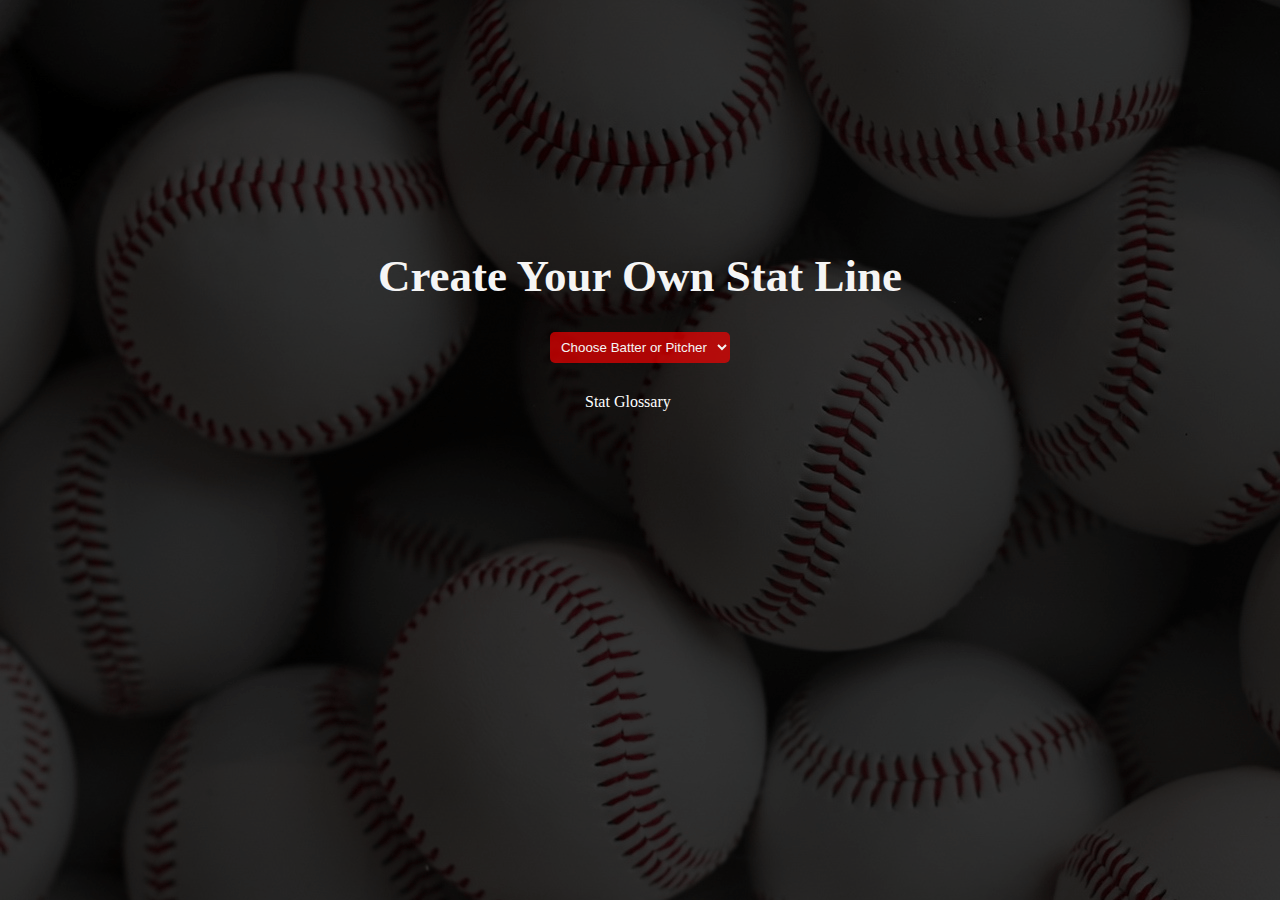
<file: index.html>
<!DOCTYPE html>
<html lang="en">
<head>
    <meta charset="UTF-8">
    <meta name="viewport" content="width=device-width, initial-scale=1.0">
    <script defer src="index.js"></script>
    <link rel="stylesheet" href="styles.css">
    <title>Baseball Stats</title>
</head>
<body>

    <div id="stats-container">
        <h1>Create Your Own Stat Line</h1>
        <select name="baseball-player" id="player-choice">
            <option value="">Choose Batter or Pitcher</option>
            <option value="batter" id="batter">Batter</option>
            <option value="pitcher" id="pitcher">Pitcher</option>
        </select>
        <form id="main-form" required>
            <div id="name-section"> 
                <input type="text" class="submit" placeholder="Player Name" id="player-name" autocomplete="name" autocapitalize="words" required />
                <input type="submit" class="submit" id="main-button" value="Submit">
            </div>
            <div id="batter-stats-container" class="input-data" required>
                <input type="number" class="batter-stats" placeholder="At-Bats" id="at-bats" min="0"  />
                <input type="number" class="batter-stats" placeholder="Hits" id="hits" min="0"  />
                <input type="number" class="batter-stats" placeholder="Walks" id="walks" min="0"  /> 
                <input type="number" class="batter-stats" placeholder="Sacrifice Flies" id="sacrifice-flies" min="0"  /> 
                <input type="number" class="batter-stats" placeholder="Hit-by-Pitches" id="hit-by-pitches" min="0"  /> 
                <input type="number" class="batter-stats" placeholder="Singles" id="singles" min="0"  /> 
                <input type="number" class="batter-stats" placeholder="Doubles" id="doubles" min="0"  />
                <input type="number" class="batter-stats" placeholder="Triples" id="triples" min="0"  /> 
                <input type="number" class="batter-stats" placeholder="Home Runs" id="home-runs" min="0"  /> 
                <input type="number" class="batter-stats" placeholder="Runs Batted In" id="runs-batted-in" min="0"  /> 
                <input type="number" class="batter-stats" placeholder="Runs Scored" id="runs-scored" min="0"  />
                <input type="number" class="batter-stats" placeholder="Stolen Bases" id="stolen-bases" min="0"  /> 

            </div>
            <div id="pitcher-stats-container" class="input-data" required>
                <input type="number" class="pitcher-stats" placeholder="Innings Pitched" id="innings-pitched" min="0" />
                <input type="number" class="pitcher-stats" placeholder="Runs Allowed" id="runs-allowed" min="0"  />
                <input type="number" class="pitcher-stats" placeholder="Earned Runs" id="earned-runs" min="0"  />
                <input type="number" class="pitcher-stats" placeholder="Hits Given Up" id="hits-given-up" min="0"  />
                <input type="number" class="pitcher-stats" placeholder="Walks Issued" id="walks-issued" min="0"  />
                <input type="number" class="pitcher-stats" placeholder="Wild Pitches" id="wild-pitches" min="0"  />
                <input type="number" class="pitcher-stats" placeholder="Strikeouts" id="strikeouts" min="0"  />
                <input type="number" class="pitcher-stats" placeholder="Home Runs Allowed" id="home-runs-allowed" min="0"  />
                <input type="number" class="pitcher-stats" placeholder="Wins" id="wins" min="0"  />
                <input type="number" class="pitcher-stats" placeholder="Losses" id="losses" min="0"  />
            </div>
        </form>
        <div id="results-box">
            <h2></h2>
            <p id="stat-labels" class="label"></p>
            <p id="stats-go-here" class="stats"></p>
            <p id="misc-stat-labels" class="label"></p>
            <p id="misc-stats" class="stats"></p>
        </div>

        <a href="Glossary/glossary.html" target="_blank">Stat Glossary</a>

    </div>
    
</body>
</file>
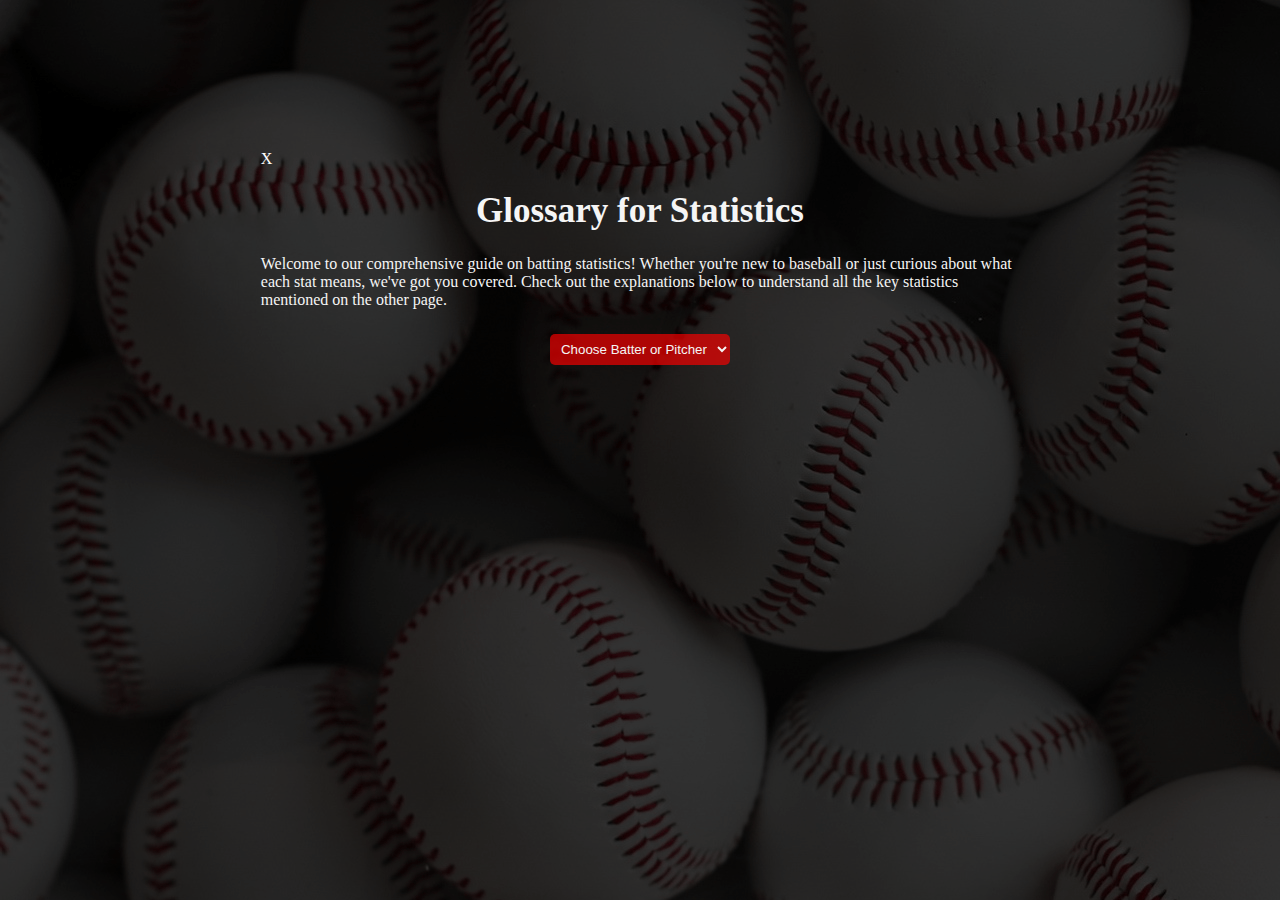
<file: Glossary/glossary.html>
<!DOCTYPE html>
<html lang="en">
<head>
    <meta charset="UTF-8">
    <meta name="viewport" content="width=device-width, initial-scale=1.0">
    <script defer src="glossary.js"></script>
    <link rel="stylesheet" href="glossary-styles.css">
    <title>Stat Glossary</title>
</head>
<body>


    <div id="glossary-container">
        <div id="go-back">
            <a href="" onclick="window.close()">X</a>
        </div>

        <div id="intro">
            <h1>Glossary for Statistics</h1>
            <p>
                Welcome to our comprehensive guide on batting statistics! 
                Whether you're new to baseball or just curious about what each stat means, we've got you covered. 
                Check out the explanations below to understand all the key statistics mentioned on the other page.
            </p>
        </div>
        
        <select name="player-type" id="player-dropdown">
            <option value="">Choose Batter or Pitcher</option>
            <option value="batter" id="batter">Batting</option>
            <option value="pitcher" id="pitcher">Pitching</option>
        </select>

        <h2 class="definition-header">Batting Stat Definitions</h2>
        <div class="definitions">
            <p class="stat"><span>AB</span> - This stands for At-Bats. This measures how many times the batter comes to the plate and some kind of play happens.</p>
            <p class="stat"><span>AVG</span> - This stands for Batting Average. This is the overal average number of hits a batter gets divided by the total number of at-bats.</p>
            <p class="stat"><span>BB</span>- This stands for Base on Balls (AKA Walks). This measures how many times the batter gets walked to first base, this stat does include any walks that are intentional as well.</p>
            <p class="stat"><span>Fielder's Choice</span> - This is when a batter hits the ball and reaches base because the fielder decided to throw the ball to another base.</p>
            <p class="stat"><span>H</span> - This stands for Hits. This measures how many times a batter reaches safely on base from a ball hit into fair territory. This includes any singles, doubles, triples or home runs.</p>
            <p class="stat"><span>HBP</span> - This stands for Hit-by-Pitch. This is when a batter gets hit by a pitch thrown by a pitcher. The batter is awarded a free trip to first base, if there is a runner already at first then that runner gets to advance to second base. If the batter swings and still gets hit by the pitch, the pitch is ruled a strike by the umpire and the play continues. </p>
            <p class="stat"><span>HR</span> - This stands for Home Runs. This is when a batter gets a four-base hit, meaning they touched all three bases and home plate with one swing of the bat. This includes when the batter his the ball over the outfield fence, but it could also include when a batter hits an inside-the-park home run. If there are three runners at every base and the batter hits a home run, that is called a Grand Slam home run.</p>
            <p class="stat"><span>OBP</span> - This stands for On-Base Percentage. This measures how often the batter gets on base. This can be by a hit, a walk, a hit-by-pitch or a sacrifice fly. Reaching on base from an error or a fielder's choice does not factor into the calculation for OBP.</p>
            <p class="stat"><span>OPS</span> - This stands for On-Base Plus Slugging. This is measured by adding the On-Base Percentage and the Slugging Percentage together. This is used to measure the batters' overal offensive performance by most staticians.</p>
            <p class="stat"><span>R</span> - This stands for Runs Scored. This is measures the amount of times the batter crosses home plate whle being on-base.</p>
            <p class="stat"><span>RBI</span> - This stands for Runs Batted In. This is measured by how many runners cross home plate due to the batter getting a hit, a fielder's choice, a walk, a hit-by-pitch or even a sacrifice-fly out. Runners scoring from an error or a double play (and even triple play's) do not credit the batter with an RBI.</p>
            <p class="stat"><span>SB</span> - This stands for Stolen Bases. This is measured by how many total steals a base-runner gets throughout the season. A stolen base in baseball is when a baserunner advances to the next base while the pitcher is delivering the ball to home plate. The objective is to move closer to scoring a run without relying on a hit from the batter.</p>
            <p class="stat"><span>SF</span> - This stands for Sacrifice Flies. This is a fly ball out that scores a runner.</p>
            <p class="stat"><span>SLG</span> - This stands for Slugging Percentage. This is caclulated based off of how many total bases the batter gets from all of their hits divided by the amount of at-bats they have.</p>
        </div>

        <h2 class="definition-header">Pitching Stat Definitions</h2>
        <div class="definitions">
            <p class="stat"><span>BB</span> - This stands for Base on Balls (AKA Walks). This measures how many times the pitcher issues a walk to a batter by throwing 4 balls.</p>
            <p class="stat"><span>BB/9</span> - This stands for Base on Balls (AKA Walks) per 9 innings pitched. This is calculated based on how the total number of walks issued divided by the amount of innings pitched by the pitcher.</p>
            <p class="stat"><span>ERA</span> - This stands for Earned Run Average. This is the average earned runs a pitcher gives up per nine innings.</p>
            <p class="stat"><span>HA</span> - This stands for Hits Allowed. This measures how many times a pitcher gives up a hit to the batter. This includes any singles, doubles, triples or home runs.</p>
            <p class="stat"><span>HR</span> - This stands for Home Runs Allowed. This is when a pitcher gives up a home run to the batter.</p>
            <p class="stat"><span>H/9</span> - This stands for Hits Per 9 Innings. This is calculated based on how the total number of hits allowed divided by the amount of innings pitched by the pitcher. </p>
            <p class="stat"><span>HR/9</span> - This stands for Home Runs Per 9 Innings. This is calculated based on how the total number of home runs given up divided by the amount of innings pitched by the pitcher.</p>
            <p class="stat"><span>IP</span> - This stands for Innings Pitched. This is measured based on how many total innings a pitcher has gone through over the course of the season.</p>
            <p class="stat"><span>K/BB</span> - This stands for Strikeout-to-Walk Ratio - This measures the number of times a pitcher strikes out a batter to the number of times they walk a batter, showing how often they get batters out compared to letting them get on base for free.</p>
            <p class="stat"><span>L</span> - This stands for Losses. This is measured based on how many times the pitcher is the one responsible for the run that puts the opposing team ahead for the final time. So, if the pitcher is on the mound when the other team scores the go-ahead run, even if it's early in the game and the team never comes back to tie or take the lead, that pitcher gets tagged with the loss.</p>
            <p class="stat"><span>RA</span> - This stands for Runs Allowed. This is measured based on how many runners score against the pitcher. This includes earned runs and un-earned runs.</p>
            <p class="stat"><span>SO</span> - This stands for Strikeouts. This is measured based on total number of strikeouts the pitcher amasses throughout the season. Also can be labeled as "K".</p>
            <p class="stat"><span>SO/9</span> - This is calculated based on how the total number of strikeouts the pitcher has divided by the amount of innings pitched by the pitcher.</p>
            <p class="stat"><span>W</span> - This stands for Wins. This is measured based on how many times a pitcher is on the mound when their team takes the lead for good. The starter needs to pitch at least five innings to qualify. If not, a reliever can get the win instead.</p>
            <p class="stat"><span>WHIP</span> - This stands for Walks-Hits per Innings Pitched. This is calculated based on how many baserunners the pitcher allows per inning. The lower the number here, the better the pitcher is at not allowing baserunners. </p>
            <p class="stat"><span>WP</span> - This stands for Wild Pitch. This is when when a pitcher throws the ball so badly that the catcher can't catch it, allowing base runners to advance.</p>
        </div>
    </div>
    
</body>
</html>
</file>
<file: styles.css>
body {
    background-image: url("Resources/baseball.png");
    font-family:Verdana;
    transition: background-image 0.75s;
    background-size: auto;
    background-repeat: no-repeat;
    background-color: rgb(36, 35, 35);

}

h1 {
    text-align: center;
    font-size: 45px;
}

h2 {
    display: none;
    justify-content: center;
    text-align: center;
    grid-column: 1 / 4;

}

input {
    margin: 3px;
    padding: 7px;
    font-weight: bold;
}

a {
    display: flex;
    margin: 0 auto;
    width: 110px;
    margin-top: 30px;
    color: white;
    text-decoration: none;
}

a:hover {
    color:rgba(255, 0, 0, 0.658);

}

p.stats, p.label {
    text-align: center;
    padding: 7px;
    margin: 7px;
}

.input-data {
    display: none;
    justify-content: start;
    flex-direction: row;
    padding: 10px;
    margin: 0 0 0 40px;
    flex-wrap: wrap;
}

.input-box {
    text-align: center;
    padding: 4px;
}

.label {
    font-size: 20px;
    padding: 5px;
}

.stats {
    font-size: 18px;
}

#name-section {
    margin-top: 15px;
    margin-bottom: 5px;
    display: none;
}

#stats-container {
    color: whitesmoke;
    margin: 0 auto;
    width: 60%;
    height: 650px;
    max-width: 900px;
    margin-top: 200px;
    padding: 20px;
    /* overflow: auto;
    scroll-behavior: smooth;
    scrollbar-width: none; */
}

#player-choice {
    display: block;
    margin: 0 auto;
    padding: 7px;
    color: whitesmoke;
    background: rgba(255, 0, 0, 0.658);
    border-radius: 5px;
    border: none
}

#results-box { 
    display: none;
    flex-direction: column;
    justify-content: center;
    justify-items: center;
    text-wrap: wrap;
    grid-template-columns: repeat(3, 1fr);
}

#stats-go-here {
    display: inline-block;
    text-align: center;
    grid-column: 1 / 4;
}

#player-name {
    margin-left: 40%;
    width: 15%;
    text-align: center;
}

@media screen and (min-width: 300px) and (max-width: 390px) {
    .input-data {
        margin: 0 auto;
        justify-content: center;
    }
    
    #player-name {
        width: 43%;
        margin-left: 9%;
    }

    #stats-container {
        color: whitesmoke;
        margin: 0 auto;
        width: 60%;
        height: 650px;
        max-width: 900px;
        margin-top: 100px;
        padding: 10px;
        overflow: auto;
        scroll-behavior: smooth;
        scrollbar-width: none;

    }
}

@media screen and (min-width: 391px) and (max-width: 606px) {
    .input-data {
        margin: 0 auto;
        justify-content: center;
    }

    #player-name {
        width: 30%;
        margin-left: 22%;
    }

    #stats-container {
        color: whitesmoke;
        margin: 0 auto;
        width: 60%;
        height: 650px;
        max-width: 900px;
        margin-top: 100px;
        padding: 10px;
        overflow: auto;
        scroll-behavior: smooth;
        scrollbar-width: none;

    }
}

@media screen and (min-width: 607px) and (max-width:715px) {
    .input-data {
        margin: 0 auto;
        justify-content: center;
    }

    #player-name {
        width: 30%;
        margin-left: 22%;
    }

    #stats-container {
        color: whitesmoke;
        margin: 0 auto;
        width: 60%;
        height: 650px;
        max-width: 900px;
        margin-top: 100px;
        padding: 10px;
        overflow: auto;
        scroll-behavior: smooth;
        scrollbar-width: none;

    }
}


@media screen and (min-width: 716px) and (max-width: 1200px) {

    .input-data {
        margin: 0 auto;
        justify-content: center;
    }

    .input-box::placeholder {
        font-size: 0.75em;
    }

    #player-name {
        width: 30%;
        margin-left: 20%;
    }

    #stats-container {
        color: whitesmoke;
        margin: 0 auto;
        width: 60%;
        height: 650px;
        max-width: 900px;
        margin-top: 100px;
        padding: 10px;
        overflow: auto;
        scroll-behavior: smooth;
        scrollbar-width: none;

    }
}
</file>
<file: Glossary/glossary-styles.css>
body {
    background-image: url("../Resources/baseball.png");
    font-family:Verdana;
    background-size: auto;
    background-repeat: no-repeat;
    background-color: rgb(36, 35, 35);
}

h1 {
    font-size: 35px;
    text-align: center;
}

span {
    font-size: 24px;
    font-weight: bold;
    color: rgba(255, 0, 0, 0.658);
    -webkit-text-fill-color: whitesmoke;
    -webkit-text-stroke: 1px;
}

a {
    display: flex;
    margin: auto 0;
    width: 12px;
    margin-top: 30px;
    color: white;
    text-decoration: none;
}

a:hover {
    color:rgba(255, 0, 0, 0.658);

}

.definitions {
    font-size: 17px;
    display: none;
}

.definition-header {
    font-size: 30px;
    padding: 7px;
    display: none;
    text-align: center;
}

#glossary-container {
    color: whitesmoke;
    margin: 0 auto;
    width: 60%;
    height: 650px;
    max-width: 900px;
    margin-top: 100px;
    padding: 20px;
    overflow: auto;
    scroll-behavior: smooth;
    scrollbar-width: none;
}

#player-dropdown {
    display: block;
    margin: 25px auto;
    padding: 7px;
    color: whitesmoke;
    background: rgba(255, 0, 0, 0.658);
    border-radius: 5px;
    border: none;
}
</file>
